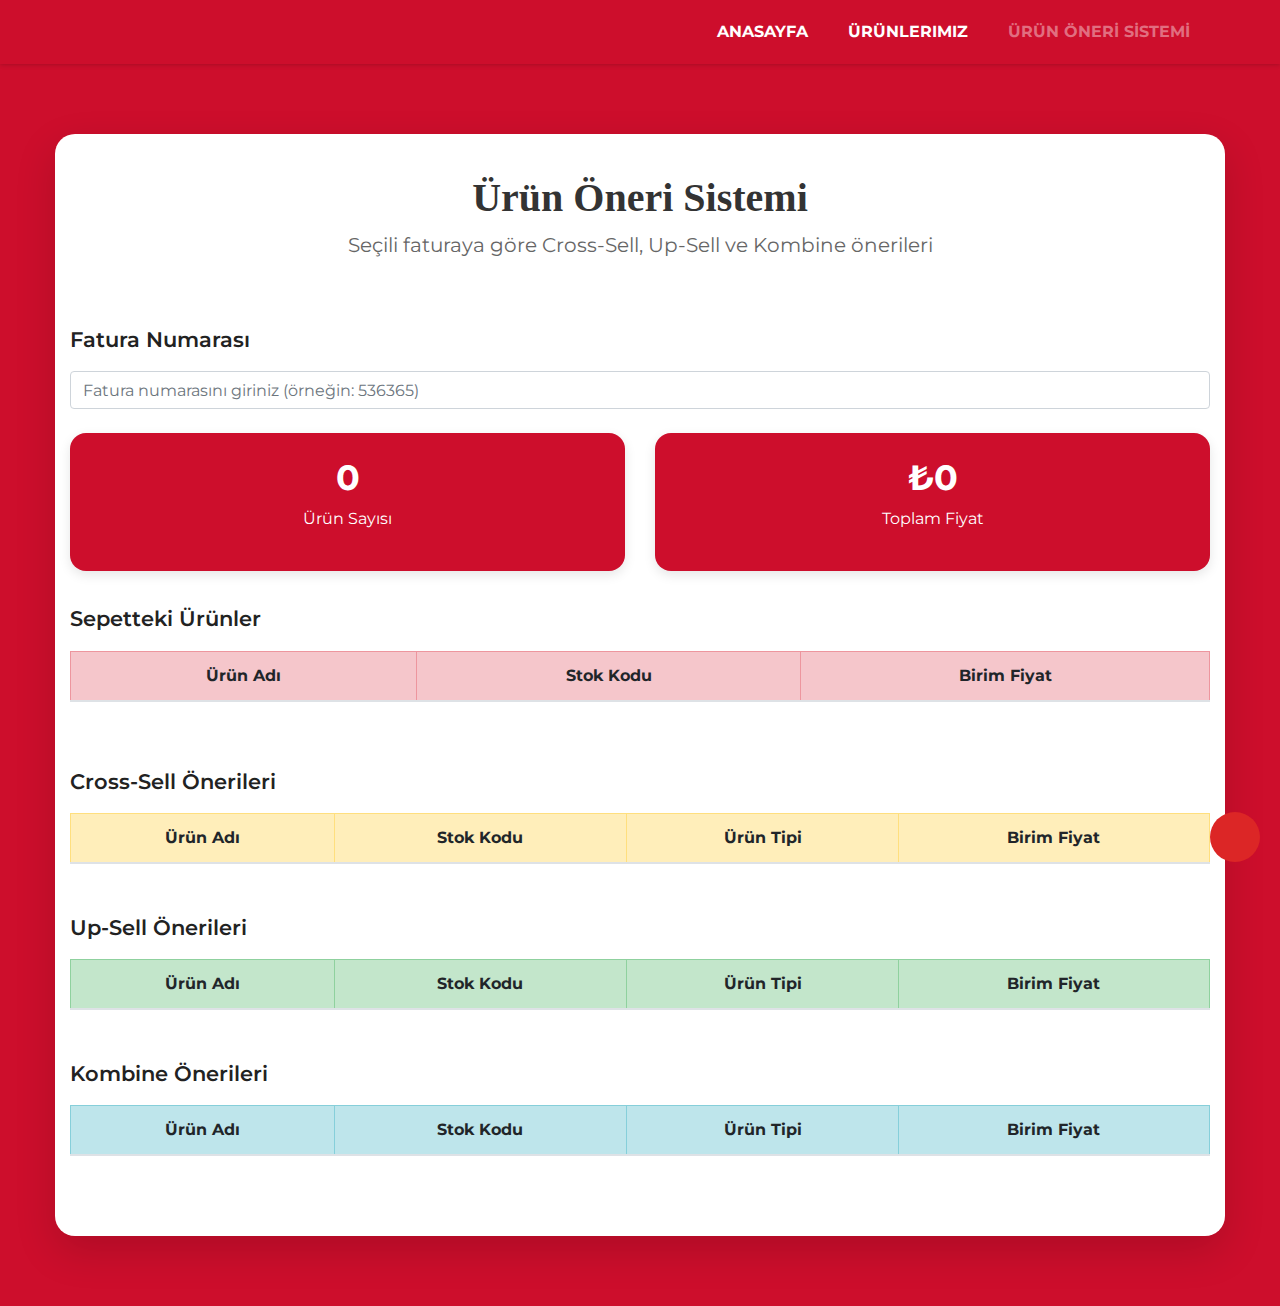
<file: frontend/static/product_suggestion.html>
<!DOCTYPE html>
<html>
  <head>
    <!-- Basic -->
    <meta charset="utf-8" />
    <meta http-equiv="X-UA-Compatible" content="IE=edge" />
    <!-- Mobile Metas -->
    <meta name="viewport" content="width=device-width, initial-scale=1, shrink-to-fit=no" />
    <!-- Site Metas -->
    <meta name="keywords" content="" />
    <meta name="description" content="" />
    <meta name="author" content="" />
    <link rel="shortcut icon" href="images/favicon.png" type="">
    <title>Customer Segmentation Project.</title>
    <link href="css/oneri.css" rel="stylesheet" />
    <link href="css/floating_button.css" rel="stylesheet" />

    <!-- bootstrap core css -->
    <link rel="stylesheet" type="text/css" href="css/bootstrap.css" />
    <!-- font awesome style -->
    <link href="css/font-awesome.min.css" rel="stylesheet" />
    <!-- Custom styles for this template -->
    <link href="css/style.css" rel="stylesheet" />
    <!-- responsive style -->
    <link href="css/responsive.css" rel="stylesheet" />
    <link href="https://cdnjs.cloudflare.com/ajax/libs/font-awesome/6.5.0/css/all.min.css" rel="stylesheet">
    <!-- Floating Button -->
  </head>
  <body class="sub_page">
    <div class="hero_area">
      <!-- Header aynı kalır -->
      <header class="header_section">
        <div class="container">
          <nav class="navbar navbar-expand-lg custom_nav-container ">
            <div class="collapse navbar-collapse" id="navbarSupportedContent">
              <ul class="navbar-nav">
                <li class="nav-item">
                  <a class="nav-link" href="index.html">Anasayfa <span class="sr-only">(current)</span>
                  </a>
                </li>
                <li class="nav-item">
                  <a class="nav-link" href="product.html">Ürünlerimiz</a>
                </li>
                <li class="nav-item active">
                  <a class="nav-link" href="product_suggestion.html">Ürün Önerİ Sİstemİ</a>
                </li>
              </ul>
            </div>
          </nav>
        </div>
      </header>
    </div>
    <section class="product_section layout_padding">
      <div class="container main-container">
        <h1 class="text-center page-title">Ürün Öneri Sistemi</h1>
        <p class="text-center subtitle">Seçili faturaya göre Cross-Sell, Up-Sell ve Kombine önerileri</p>
        <div class="mb-4">
          <label for="faturaNo" class="form-label section-title">Fatura Numarası</label>
          <input type="text" id="faturaNo" class="form-control" placeholder="Fatura numarasını giriniz (örneğin: 536365)">
        </div>
        <div id="sepet" class="row mb-4">
          <div class="col-md-6">
            <div class="metric-card">
              <h3 id="urunSayisi">0</h3>
              <p>Ürün Sayısı</p>
            </div>
          </div>
          <div class="col-md-6">
            <div class="metric-card">
              <h3 id="toplamFiyat">₺0</h3>
              <p>Toplam Fiyat</p>
            </div>
          </div>
        </div>
        <div class="section-title">Sepetteki Ürünler</div>
        <div class="table-responsive mb-5">
          <table class="table table-hover table-bordered align-middle">
            <thead class="table-danger text-center">
              <tr>
                <th>Ürün Adı</th>
                <th>Stok Kodu</th>
                <th>Birim Fiyat</th>
              </tr>
            </thead>
            <tbody id="sepetUrunleriBody"></tbody>
          </table>
        </div>
        <div class="section-title">Cross-Sell Önerileri</div>
        <div class="table-responsive mb-4">
          <table class="table table-hover table-bordered align-middle">
            <thead class="table-warning text-center">
              <tr>
                <th>Ürün Adı</th>
                <th>Stok Kodu</th>
                <th>Ürün Tipi</th>
                <th>Birim Fiyat</th>
              </tr>
            </thead>
            <tbody id="crossTableBody"></tbody>
          </table>
        </div>
        <div class="section-title">Up-Sell Önerileri</div>
        <div class="table-responsive mb-4">
          <table class="table table-hover table-bordered align-middle">
            <thead class="table-success text-center">
              <tr>
                <th>Ürün Adı</th>
                <th>Stok Kodu</th>
                <th>Ürün Tipi</th>
                <th>Birim Fiyat</th>
              </tr>
            </thead>
            <tbody id="upTableBody"></tbody>
          </table>
        </div>
        <div class="section-title">Kombine Önerileri</div>
        <div class="table-responsive mb-4">
          <table class="table table-hover table-bordered align-middle">
            <thead class="table-info text-center">
              <tr>
                <th>Ürün Adı</th>
                <th>Stok Kodu</th>
                <th>Ürün Tipi</th>
                <th>Birim Fiyat</th>
              </tr>
            </thead>
            <tbody id="comboTableBody"></tbody>
          </table>
        </div>
      </div>
    </section>
  </body>
  <input type="checkbox" id="chat-toggle">
  <label class="chat-btn" for="chat-toggle">
    <i class="fa fa-commenting-o comment"></i>
    <i class="fa fa-close close"></i>
  </label>
  <div class="chat-wrapper">
    <div class="chat-header">
      <h6>Asistan</h6>
    </div>
    <div class="chat-body" id="chat-messages">
      <div class="chat-message bot">Merhaba! Size nasıl yardımcı olabilirim?</div>
    </div>
    <div class="chat-input-area">
      <input type="text" id="chat-input" placeholder="Mesajınızı yazın..." onkeydown="if(event.key==='Enter') sendMessage()">
      <button onclick="sendMessage()" id="send-button">
        <i class="fa fa-paper-plane"></i>
      </button>
    </div>
  </div>
  <script src="https://cdn.jsdelivr.net/npm/bootstrap@5.3.0/dist/js/bootstrap.bundle.min.js"></script>
  <script src="js/app.js"></script>
</html>
</file>
<file: frontend/static/css/oneri.css>
/* Sadece öneri sayfasına özel body stili */
body.oneri {
  background: linear-gradient(135deg, #cd0e2c 0%, #cd0e2c 100%);
  color: #1f2937;
  padding: 40px 0;
}

/* Beyaz kart görünümü için ana konteyner */
.main-container {
  background: #fff;
  border-radius: 20px;
  padding: 40px 30px;
  max-width: 960px;
  margin: auto;
  box-shadow: 0 15px 40px rgba(0, 0, 0, 0.15);
}

/* Sayfa başlığı */
.page-title {
  font-size: 2.5rem;
  font-weight: 700;
  color: #333;
}

/* Alt başlık */
.subtitle {
  font-size: 1.25rem;
  color: #666;
  margin-bottom: 2rem;
}

/* Bölüm başlığı */
.section-title {
  font-size: 1.3rem;
  font-weight: 600;
  margin: 2rem 0 1rem;
  color: #222;
}

/* Kırmızı kartlar (Ürün sayısı, toplam fiyat) */
.metric-card {
  background-color: #cd0e2c;
  color: white;
  padding: 1.5rem;
  border-radius: 1rem;
  text-align: center;
  box-shadow: 0 4px 12px rgba(0, 0, 0, 0.1);
}

.metric-card h3 {
  font-size: 2.2rem;
  font-weight: bold;
}

/* Fiyat etiketi */
.price-tag {
  background: #cd0e2c;
  color: #fff;
  padding: 6px 14px;
  border-radius: 30px;
  font-size: 0.9rem;
  font-weight: 600;
  display: inline-block;
}

/* Input focus görünümü */
.form-control:focus {
  border-color: #cd0e2c;
  box-shadow: 0 0 0 0.25rem rgba(220, 38, 38, 0.2);
}
</file>
<file: frontend/static/css/floating_button.css>
/* Floating Chat Button */
.chat-btn {
  position: fixed;
  bottom: 30px;
  right: 20px;
  background: #dc2626;
  color: white;
  width: 50px;
  height: 50px;
  border-radius: 50%;
  display: flex;
  justify-content: center;
  align-items: center;
  z-index: 1001;
  cursor: pointer;
  font-size: 22px;
}

.chat-btn .close {
  display: none;
}

#chat-toggle:checked ~ .chat-btn .comment {
  display: none;
}
#chat-toggle:checked ~ .chat-btn .close {
  display: block;
  transform: rotate(180deg);
}

.chat-wrapper {
  position: fixed;
  bottom: 100px;
  right: 20px;
  width: 300px;
  background: white;
  border-radius: 15px;
  box-shadow: 0 5px 25px rgba(0,0,0,0.2);
  opacity: 0;
  pointer-events: none;
  transition: 0.3s;
  z-index: 1000;
}

#chat-toggle:checked ~ .chat-wrapper {
  opacity: 1;
  pointer-events: auto;
}

.chat-header {
  background: #dc2626;
  color: white;
  padding: 12px;
  border-radius: 15px 15px 0 0;
  font-weight: bold;
  text-align: center;
}

.chat-body {
  max-height: 300px;
  overflow-y: auto;
  padding: 10px;
  background: #f9f9f9;
  scroll-behavior: smooth;
}


.chat-message {
  padding: 8px 12px;
  border-radius: 12px;
  margin: 6px 0;
  max-width: 100%;
  word-wrap: break-word;
  word-break: break-word;
  display: block;
  animation: fadeIn 0.4s ease-in;
  white-space: pre-wrap; /* taşmayı engeller ve alt satıra geçmesini sağlar */
}

.chat-message.bot {
  background: #eee;
  float: left;
  color: #333;
}

.chat-message.user {
  background: #dc2626;
  float: right;
  color: white;
}

.chat-input-area {
  display: flex;
  padding: 10px;
  border-top: 1px solid #ddd;
  gap: 5px;
}

.chat-input-area input {
  flex: 1;
  padding: 8px;
  border: 1px solid #ccc;
  border-radius: 8px;
}

.chat-input-area button {
  background: #dc2626;
  border: none;
  color: white;
  padding: 10px 14px;
  border-radius: 50%;
  font-size: 18px;
  cursor: pointer;
  display: flex;
  align-items: center;
  justify-content: center;
  transition: 0.3s ease;
}

.chat-input-area button:hover {
  background: #b91c1c;
  transform: translateY(-1px);
}

@keyframes fadeIn {
  from { opacity: 0; transform: translateY(10px); }
  to { opacity: 1; transform: translateY(0); }
}

#chat-toggle {
  display: none;
}


.sending i {
  animation: spin 0.6s linear;
}

@keyframes spin {
  0%   { transform: rotate(0deg); }
  100% { transform: rotate(360deg); }
}
</file>
<file: frontend/static/css/style.css>
@import url('https://fonts.googleapis.com/css2?family=Montserrat:ital,wght@0,100;0,200;0,300;0,400;0,500;0,600;0,700;0,800;0,900;1,100;1,200;1,300;1,400;1,500;1,600;1,700;1,800;1,900&display=swap');

* {
  box-sizing: border-box;
}
body {
  font-family: 'Montserrat', sans-serif;
  color: #0c0c0c;
  background-color: #cd0e2c;
  overflow-x: hidden;
}

.layout_padding {
  padding: 70px 0;
}

.layout_padding2 {
  padding: 75px 0;
}

.layout_padding2-top {
  padding-top: 75px;
}

.layout_padding2-bottom {
  padding-bottom: 75px;
}

.layout_padding-top {
  padding-top: 90px;
}

.layout_padding-bottom {
  padding-bottom: 90px;
}

h1,
h2 {
  font-family: 'Playfair Display', serif;
}

.heading_container {
  display: -webkit-box;
  display: -ms-flexbox;
  display: flex;
  -webkit-box-orient: vertical;
  -webkit-box-direction: normal;
      -ms-flex-direction: column;
          flex-direction: column;
  -webkit-box-align: start;
      -ms-flex-align: start;
          align-items: flex-start;
}

.heading_container h2 {
    position: relative;
    margin-bottom: 0;
    font-size: 3.5rem;
    font-weight: bold;
}

.heading_container h2::after {
    content: "";
    display: block;
    width: 70px;
    height: 5px;
    background: #f7444e;
    margin: 10px auto 10px;
}

.heading_container h2 span {
  color: #f7444e;
}

.heading_container p {
  margin-top: 10px;
  margin-bottom: 0;
}

.heading_container.heading_center {
  -webkit-box-align: center;
      -ms-flex-align: center;
          align-items: center;
  text-align: center;
}

a,
a:hover,
a:focus {
  text-decoration: none;
}

a:hover,
a:focus {
  color: initial;
}

.btn,
.btn:focus {
  outline: none !important;
  -webkit-box-shadow: none;
          box-shadow: none;
}

/*header section*/
.hero_area {
  position: relative;
  min-height: 100vh;
  display: -webkit-box;
  display: -ms-flexbox;
  display: flex;
  -webkit-box-orient: vertical;
  -webkit-box-direction: normal;
      -ms-flex-direction: column;
          flex-direction: column;
}

.sub_page .hero_area {
  min-height: auto;
  -webkit-box-shadow: 0 0 5px 0 rgba(0, 0, 0, 0.25);
          box-shadow: 0 0 5px 0 rgba(0, 0, 0, 0.25);
}

.header_section {
    padding: 15px 0;
}

.header_section .container-fluid {
  padding-right: 25px;
  padding-left: 25px;
}

.navbar-brand {
  font-family: 'Playfair Display', serif;
}

.navbar-brand span {
  font-weight: bold;
  font-size: 32px;
  color: #000000;
}

.custom_nav-container {
  padding: 0;
}

.custom_nav-container .navbar-nav {
  margin-left: auto;
}

.custom_nav-container .navbar-nav .nav-item .nav-link {
    padding: 5px 20px;
    color: #ffffff;
    text-align: center;
    text-transform: uppercase;
    border-radius: 5px;
    -webkit-transition: all 0.3s;
    transition: all 0.3s;
    font-weight: 700;
}

.custom_nav-container .navbar-nav .nav-item .nav-link svg {
  width: 17px;
  height: auto;
  fill: #000000;
  margin-bottom: 2px;
}

.custom_nav-container .navbar-nav .nav-item:hover .nav-link, .custom_nav-container .navbar-nav .nav-item.active .nav-link {
  color: #E16E80;
}

.custom_nav-container .navbar-nav .nav-item:hover .nav-link svg, .custom_nav-container .navbar-nav .nav-item.active .nav-link svg {
  fill: #f7444e;
}

.custom_nav-container .nav_search-btn {
  width: 35px;
  height: 35px;
  padding: 0;
  border: none;
  color: #000000;
}

.custom_nav-container .nav_search-btn:hover {
  color: #f7444e;
}

.custom_nav-container .navbar-toggler {
  outline: none;
}

.custom_nav-container .navbar-toggler {
  padding: 0;
  width: 37px;
  height: 42px;
  -webkit-transition: all 0.3s;
  transition: all 0.3s;
}

.custom_nav-container .navbar-toggler span {
  display: block;
  width: 35px;
  height: 4px;
  background-color: #000000;
  margin: 7px 0;
  -webkit-transition: all 0.3s;
  transition: all 0.3s;
  position: relative;
  border-radius: 5px;
  transition: all 0.3s;
}

.custom_nav-container .navbar-toggler span::before, .custom_nav-container .navbar-toggler span::after {
  content: "";
  position: absolute;
  left: 0;
  height: 100%;
  width: 100%;
  background-color: #000000;
  top: -10px;
  border-radius: 5px;
  -webkit-transition: all 0.3s;
  transition: all 0.3s;
}

.custom_nav-container .navbar-toggler span::after {
  top: 10px;
}

.custom_nav-container .navbar-toggler[aria-expanded="true"] {
  -webkit-transform: rotate(360deg);
          transform: rotate(360deg);
}

.custom_nav-container .navbar-toggler[aria-expanded="true"] span {
  -webkit-transform: rotate(45deg);
          transform: rotate(45deg);
}

.custom_nav-container .navbar-toggler[aria-expanded="true"] span::before, .custom_nav-container .navbar-toggler[aria-expanded="true"] span::after {
  -webkit-transform: rotate(90deg);
          transform: rotate(90deg);
  top: 0;
}

/*end header section*/
/* slider section */
.slider_section {
  -webkit-box-flex: 1;
      -ms-flex: 1;
          flex: 1;
  display: -webkit-box;
  display: -ms-flexbox;
  display: flex;
  -webkit-box-align: center;
      -ms-flex-align: center;
          align-items: center;
  position: relative;
  padding: 90px 0 75px 0;
}

.slider_section .row {
  -webkit-box-align: center;
      -ms-flex-align: center;
          align-items: center;
}

.slider_section #customCarousel1 {
  width: 100%;
  position: unset;
}

.slider_section .detail-box h1 {
    font-size: 4.5rem;
    font-weight: bold;
    margin-bottom: 15px;
    color: #002c3e;
    line-height: 70px;
}

.slider_section .detail-box h1 span {
  color: #f7444e;
}

.slider_section .detail-box p {
    font-size: 16px;
    margin-top: 20px;
    margin-bottom: 1.5rem;
}

.slider_section .detail-box a {
    display: inline-block;
    padding: 12px 45px;
    background-color: #cd0e2c;
    border: 1px solid #cd0e2c;
    color: #ffffff;
    border-radius: 0;
    -webkit-transition: all 0.3s;
    transition: all 0.3s;
    margin-top: 10px;
    font-weight: 700;
}

.slider_section .detail-box a:hover {
  background-color: transparent;
  color: #cd0e2c;
}

.slider_section .img-box img {
  width: 150%;
}

.slider_section .carousel-indicators {
  position: unset;
  margin: 0;
  margin-top: 45px;
  -webkit-box-pack: start;
      -ms-flex-pack: start;
          justify-content: flex-start;
  -webkit-box-align: center;
      -ms-flex-align: center;
          align-items: center;
}

.slider_section .carousel-indicators li {
  background-color: #cd0e2c;
  width: 12px;
  height: 12px;
  border-radius: 100%;
  opacity: 1;
}

.slider_section .carousel-indicators li.active {
  width: 20px;
  height: 20px;
  background-color: #cd0e2c;
}

.slider_bg_box {
  position: absolute;
  top: 0;
  left: 0;
  width: 100%;
  height: 100%;
  z-index: -1;
}

.slider_bg_box img {
  width: 100%;
  height: 100%;
  -o-object-fit: cover;
     object-fit: cover;
  -o-object-position: top right;
     object-position: top right;
}

.product_section .heading_container {
  margin-bottom: 20px;
}

.product_section .box {
    position: relative;
    margin-top: 25px;
    padding: 35px 35px;
    background-color: #cd0e2c;
    -webkit-transition: all .3s;
    transition: all .3s;
    overflow: hidden;
    box-shadow: 5px 5px 5px -5px rgba(0,0,0,.2);
    border: solid #fff 10px;
}

.img-box {
  display: flex;
  justify-content: center;
  align-items: center;
  height: 200px;
}
.product_section .box .img-box img {
  max-width: 160%;
  max-height: 400px;
  -webkit-transition: all .3s;
  transition: all .3s;
}

.product_section .box .detail-box {
  text-align: center;
  display: -webkit-box;
  display: -ms-flexbox;
  display: flex;
  -webkit-box-pack: justify;
      -ms-flex-pack: justify;
          justify-content: space-between;
}

.product_section .box .detail-box h5 {
  font-size: 18px;
  margin-top: 10px;
}

.product_section .box .detail-box h6 {
  margin-top: 10px;
  color: #002c3e;
  font-weight: 600;
}

.product_section .box:hover img {
  -webkit-transform: scale(1.1);
          transform: scale(1.1);
}

.product_section .box:hover .option_container {
  opacity: 1;
  visibility: visible;
  -webkit-transform: translateY(0);
          transform: translateY(0);
}
.arrival_section {
    background-color: #cd0e2c;
}
.product_section .option_container {
  position: absolute;
  top: 0;
  left: 0;
  width: 100%;
  height: 100%;
  display: -webkit-box;
  display: -ms-flexbox;
  display: flex;
  -webkit-box-pack: center;
      -ms-flex-pack: center;
          justify-content: center;
  -webkit-box-align: center;
      -ms-flex-align: center;
          align-items: center;
  background-color: #cd0e2c;
  z-index: 3;
  opacity: 0;
  visibility: hidden;
  -webkit-transition: all .2s;
  transition: all .2s;
  -webkit-transform: translateY(100%);
          transform: translateY(100%);
}

.product_section .options {
  display: -webkit-box;
  display: -ms-flexbox;
  display: flex;
  -webkit-box-orient: vertical;
  -webkit-box-direction: normal;
      -ms-flex-direction: column;
          flex-direction: column;
  -webkit-box-align: center;
      -ms-flex-align: center;
          align-items: center;
}

.product_section .options a {
  display: inline-block;
  padding: 8px 15px;
  border-radius: 30px;
  width: 165px;
  text-align: center;
  -webkit-transition: all .3s;
  transition: all .3s;
  margin: 5px 0;
}

.product_section .options .option1 {
  background-color: #cd0e2c;
  border: 1px solid #cd0e2c;
  color: #ffffff;
}

.product_section .options .option1:hover {
  background-color: transparent;
  color: #cd0e2c;
}

.product_section .options .option2 {
  background-color: #000000;
  border: 1px solid #000000;
  color: #ffffff;
}

.product_section .options .option2:hover {
  background-color: transparent;
  color: #000000;
}

.product_section .btn-box {
  display: -webkit-box;
  display: -ms-flexbox;
  display: flex;
  -webkit-box-pack: center;
      -ms-flex-pack: center;
          justify-content: center;
  margin-top: 45px;
}

.product_section .btn-box a {
  display: inline-block;
  padding: 10px 40px;
  background-color: #cd0e2c;
  border: 1px solid #cd0e2c;
  color: #ffffff;
  border-radius: 0;
  -webkit-transition: all 0.3s;
  transition: all 0.3s;
}

.product_section .btn-box a:hover {
  background-color: transparent;
  color: #cd0e2c;
}

.arrival_section .heading_container {
  color: #002c3e;
  margin-bottom: 10px;
}

.arrival_section .box {
  padding: 120px 45px;
  position: relative;
}

.arrival_section .arrival_bg_box {
    position: absolute;
    top: 0;
    left: 0;
    width: 100%;
    height: 100%;
    z-index: 3;
}

.arrival_section .arrival_bg_box img {
    width: 50%;
    height: 100%;
    -o-object-fit: cover;
    object-fit: cover;
    -o-object-position: top left;
    object-position: top left;
}

.arrival_section a {
  display: inline-block;
  padding: 10px 45px;
  background-color: #cd0e2c;
  border: 1px solid #cd0e2c;
  color: #ffffff;
  border-radius: 0;
  -webkit-transition: all 0.3s;
  transition: all 0.3s;
}

.arrival_section a:hover {
  background-color: transparent;
  color: #cd0e2c;
}

.why_section .box {
    text-align: center;
    margin-top: 45px;
    background-color: #002c3e;
    padding: 45px 50px;
    border-radius: 5px;
    color: #ffffff;
}

.detail-box h5 {
    font-size: 21px;
    font-weight: 700;
}

.remove_line_bt h2::after {
    display: none;
}

.why_section .box .img-box {
  margin-bottom: 2px;
}

.why_section .box .img-box svg {
  width: 5px;
  height: auto;
  fill: #ffffff;
}

.subscribe_section {
  text-align: center;
}

.subscribe_section .box {
  background-color: #d4ced0;
  padding: 75px 45px;
}

.subscribe_section .subscribe_form .heading_container {
  -webkit-box-pack: center;
      -ms-flex-pack: center;
          justify-content: center;
  color: #002c3e;
}

.subscribe_section .subscribe_form .heading_container h2 {
  padding: 0 25px;
}

.subscribe_section .subscribe_form form {
  display: -webkit-box;
  display: -ms-flexbox;
  display: flex;
  -webkit-box-orient: vertical;
  -webkit-box-direction: normal;
      -ms-flex-direction: column;
          flex-direction: column;
  -webkit-box-align: center;
      -ms-flex-align: center;
          align-items: center;
}

.subscribe_section .subscribe_form form input {
    width: 100%;
    height: 60px;
    border: none;
    border-radius: 90px;
    outline: none;
    padding: 5px 25px;
    background-color: #ffffff;
    margin-top: 15px;
    text-align: left;
}

.subscribe_section .subscribe_form form input::-webkit-input-placeholder {
  color: #171620;
}

.subscribe_section .subscribe_form form input:-ms-input-placeholder {
  color: #171620;
}

.subscribe_section .subscribe_form form input::-ms-input-placeholder {
  color: #171620;
}

.subscribe_section .subscribe_form form input::placeholder {
  color: #171620;
}

.subscribe_section .subscribe_form form button {
  display: inline-block;
  padding: 10px 45px;
  background-color: #cd0e2c;
  border: 1px solid #cd0e2c;
  color: #ffffff;
  border-radius: 35px;
  -webkit-transition: all 0.3s;
  transition: all 0.3s;
  text-transform: uppercase;
  margin-top: 35px;
  font-weight: 600;
  width: 100%;
  max-width: 285px;
}

.subscribe_section .subscribe_form form button:hover {
  background-color: transparent;
  color: #cd0e2c;
}

.client_section .box {
  display: -webkit-box;
  display: -ms-flexbox;
  display: flex;
  -webkit-box-orient: vertical;
  -webkit-box-direction: normal;
      -ms-flex-direction: column;
          flex-direction: column;
  -webkit-box-align: center;
      -ms-flex-align: center;
          align-items: center;
  text-align: center;
  margin-top: 55px;
}

.client_section .box .img_container {
    width: auto;
    height: auto;
    border-radius: 100%;
    display: -webkit-box;
    display: -ms-flexbox;
    display: flex;
    -webkit-box-pack: end;
    -ms-flex-pack: end;
    justify-content: flex-end;
    -webkit-box-align: center;
    -ms-flex-align: center;
    align-items: center;
    background-color: transparent;
}

.client_section .box .img_container .img-box {
    width: auto;
    height: auto;
    border-radius: 100%;
    display: -webkit-box;
    display: -ms-flexbox;
    display: flex;
    -webkit-box-pack: center;
    -ms-flex-pack: center;
    justify-content: center;
    -webkit-box-align: center;
    -ms-flex-align: center;
    align-items: center;
    background-color: #ffffff;
    margin-right: -1px;
}

.client_section .box .img_container .img-box .img_box-inner {
  width: 200px;
  height: 200px;
  border-radius: 100%;
  display: -webkit-box;
  display: -ms-flexbox;
  display: flex;
  -webkit-box-pack: center;
      -ms-flex-pack: center;
          justify-content: center;
  -webkit-box-align: center;
      -ms-flex-align: center;
          align-items: center;
  overflow: hidden;
}

.client_section .box .img_container .img-box .img_box-inner img {
  width: 100%;
}

.client_section .box .detail-box {
  margin-top: 25px;
}

.client_section .box .detail-box h5 {
  font-size: 20px;
  font-weight: 600;
}

.client_section .box .detail-box h6 {
  font-size: 15px;
  color: #999998;
}

.client_section .carousel-control-prev,
.client_section .carousel-control-next {
  top: 43%;
  -webkit-transform: translateY(-50%);
          transform: translateY(-50%);
  opacity: 1;
  width: auto;
  margin: 0 5px;
  width: 50px;
  height: 50px;
  opacity: 1;
  color: #ffffff;
  background-color: #cd0e2c;
  border-radius: 100%;
}

.client_section .carousel-control-prev:hover,
.client_section .carousel-control-next:hover {
  background-color: #212121;
}

.client_section .carousel-control-prev {
  left: 25%;
}

.client_section .carousel-control-next {
  right: 25%;
}

/* footer section*/
.footer_section {
  background-color: #002c3e;
  color: #ffffff;
  padding-top: 70px;
}

.footer_section {
    color: #ffffff;
    text-align: left;
}

.footer_section h4 {
  font-size: 28px;
}

.footer_section h4,
.footer_section .footer-logo {
  font-weight: 600;
  margin-bottom: 20px;
  font-family: 'Playfair Display', serif;
  text-align: left;
}

.footer_section .footer-col {
  margin-bottom: 30px;
}

.footer_section .footer_contact .contact_link_box {
  display: -webkit-box;
  display: -ms-flexbox;
  display: flex;
  -webkit-box-orient: vertical;
  -webkit-box-direction: normal;
      -ms-flex-direction: column;
          flex-direction: column;
}

.footer_section .footer_contact .contact_link_box a {
    margin: 10px 0;
    color: #ffffff;
}

.footer_section .footer_contact .contact_link_box a i {
  margin-right: 5px;
}

.footer_section .footer_contact .contact_link_box a:hover {
  color: #cd0e2c;
}

.footer_section .footer-logo {
  display: block;
  font-weight: bold;
  font-size: 32px;
  color: #ffffff;
}

.footer_section .footer_social {
    display: -webkit-box;
    display: -ms-flexbox;
    display: flex;
    -webkit-box-pack: left;
    -ms-flex-pack: center;
    justify-content: left;
    margin-top: 25px;
    margin-bottom: 10px;
}

.footer_section .footer_social a {
  display: -webkit-box;
  display: -ms-flexbox;
  display: flex;
  -webkit-box-pack: center;
      -ms-flex-pack: center;
          justify-content: center;
  -webkit-box-align: center;
      -ms-flex-align: center;
          align-items: center;
  color: #002c3e;
  width: 30px;
  height: 30px;
  border-radius: 100%;
  background-color: #ffffff;
  border-radius: 100%;
  margin: 0 2.5px;
  font-size: 18px;
}

.footer_section .footer_social a:hover {
  color: #f7444e;
}

.footer_section .map_container {
  width: 100%;
  height: 175px;
  overflow: hidden;
  display: -webkit-box;
  display: -ms-flexbox;
  display: flex;
  -webkit-box-align: stretch;
      -ms-flex-align: stretch;
          align-items: stretch;
}

.footer_section .map_container .map {
  height: 100%;
  -webkit-box-flex: 1;
      -ms-flex: 1;
          flex: 1;
}

.footer_section .map_container .map #googleMap {
  height: 100%;
}

.footer_section .footer-info {
  text-align: center;
  margin-top: 25px;
}

.footer_section .footer-info p {
    color: #ffffff;
    margin: 0;
    padding: 20px 0;
    border-top: 1px solid rgba(255,255,255,0.2);
}

.footer_section .footer-info p a {
  color: inherit;
}
/*# sourceMappingURL=style.css.map */

.heading_container.heading_center h3 {
    position: relative;
    margin-bottom: 15px;
    font-size: 2.5rem;
    font-weight: bold;
    font-family: 'Playfair Display', serif;
}

li.nav-item ul {
    background: #fff;
    border: solid #000 2px;
    border-radius: 0;
    padding: 10px 20px;
    margin-left: 10px;
    margin-top: 10px;
    box-shadow: 4px 4px 0px 0 #000;
    width: 190px;
}

li.nav-item ul li {
    float: left;
    width: 100%;
    margin: 6px 0;
}

li.nav-item ul li a {
    color: #212529;
    font-size: 16px;
    font-weight: 500;
    letter-spacing: 0.2px;
    margin-top: 10px;
    transition: ease all 0.5s;
}

li.nav-item ul li a:hover, li.nav-item ul li a:focus {
    color: #cd0e2c;
}

.inner_page_head {
    background: #cd0e2c;
    text-align: center;
    color: #fff;
}

.inner_page_head h3 {
    font-size: 42px;
    font-weight: 800;
}

/** footer **/

footer {
    background: #f8f8f8;
    padding: 90px 0 70px;
}

.logo_footer {
    margin-bottom: 30px;
}

.information_f p {
    margin-bottom: 1.2rem;
    line-height: 25px;
    font-size: 15px;
}

.widget_menu h3 {
    font-size: 18px;
    font-weight: 700;
    text-transform: uppercase;
    letter-spacing: 0.2px;
    margin-bottom: 25px;
}

.widget_menu ul {
    list-style: none;
    padding: 0;
    margin: 0;
}

.widget_menu ul li {
    float: left;
    width: 100%;
}

.widget_menu ul li a {
    font-size: 15px;
    color: #000;
    margin-bottom: 0;
    float: left;
    width: 100%;
    margin-top: 5px;
}

.field {
    display: flex;
}

.widget_menu {
    float: left;
    width: 100%;
}

div.form_sub .field input[type="email"], div.form_sub .field input[type="email"]:hover, div.form_sub .field input[type="email"]:focus {
    padding: 10px 110px 10px 15px;
    border-radius: 0;
    border: solid #ccc 1px;
    font-size: 14px;
    position: relative;
    box-shadow: none;
    width: 100%;
    height: 48px;
}

.form_sub {
    position: relative;
}

.form_sub input[type="email"] + input[type="submit"] {
    position: absolute;
    right: 0;
    background: #cd0e2c;
    color: #fff;
    border: none;
    top: 0px;
    font-size: 14px;
    height: 48px;
    font-weight: 600;
    padding: 0 15px;
}

form input {
    background: #fff;
    border: solid #ccc 1px;
    padding: 15px 15px;
    width: 100%;
    font-size: 14px;
    margin-bottom: 20px;
    text-transform: capitalize;
    line-height: normal;
}

form textarea {
    background: #fff;
    border: solid #ccc 1px;
    padding: 15px 15px;
    width: 100%;
    min-height: 150px;
    font-size: 14px;
    margin-bottom: 20px;
    text-transform: capitalize;
    line-height: normal;
}

form input[type="submit"] {
    border: none;
    padding: 15px 45px;
    width: auto;
    font-size: 16px;
    text-transform: capitalize;
    line-height: normal;
    margin: 0 auto;
    display: flex;
    background: #333;
    color: #fff;
    font-weight: 600;
    transition: ease all 0.1s;
}

form input[type="submit"]:hover,
form input[type="submit"]:focus {
    background: #cd0e2c;
    color: #fff;
}

/** cpy **/

.cpy_ {
    background: #222;
    text-align: center;
    padding: 20px 0;
}

.cpy_ p {
    margin: 0;
    color: #fff;
    font-size: 15px;
    font-weight: 400;
}

.cpy_ p a {
    margin: 0;
    color: #cd0e2c;
    font-size: 15px;
    font-weight: 400;
}

http://kute-themes.com/html/boutique/html/index.html
https://template.hasthemes.com/noraure/noraure/index.html
https://preview.hasthemes.com/xoss-preview/xoss/index.html
</file>
<file: frontend/static/css/responsive.css>
@media (max-width: 1300px) {}

@media (max-width: 1120px) {}

@media (max-width: 992px) {
  .hero_area {
    min-height: auto;
  }

  .custom_nav-container .navbar-nav {
    padding-top: 15px;
    align-items: center;
  }


  .custom_nav-container .navbar-nav .nav-item .nav-link {
    padding: 5px 25px;
    margin: 5px 0;
  }

  .slider_section .carousel-indicators {
    margin-top: 45px;
  }

  .client_section .carousel-control-prev {
    left: 15%;
  }

  .client_section .carousel-control-next {
    right: 15%;
  }

}

@media (max-width: 767px) {

  .slider_bg_box img {
    -o-object-position: top center;
    object-position: top center;
  }

  .arrival_section .arrival_bg_box img {
    -o-object-position: top right;
    object-position: top right;
  }

  .client_section .carousel-control-prev {
    left: 5%;
  }

  .client_section .carousel-control-next {
    right: 5%;
  }

  .slider_section .detail-box,
  .about_section .detail-box {
    margin-bottom: 45px;
  }

  .about_section .row {
    flex-direction: column-reverse;
  }

  .subscribe_section .box,
  .arrival_section .box {
    padding: 75px 25px;
  }

  .subscribe_section .subscribe_form form button {
    margin-top: 15px;
  }
}

@media (max-width: 576px) {
  .heading_container h2 {
    font-size: 2.2rem;
  }
}

@media (max-width: 480px) {
  .heading_container h2 {
    font-size: 2rem;
  }

  .carousel_btn_box {
    display: flex;
    justify-content: center;
    margin-top: 25px;
  }

  .client_section .carousel-control-prev,
  .client_section .carousel-control-next {
    position: unset;
    transform: none;
  }
}

@media (max-width: 420px) {}

@media (max-width: 376px) {
  .slider_section .detail-box h1 {
    font-size: 3rem;
  }
}

@media (min-width: 1200px) {
  .container {
    max-width: 1170px;
  }
}
</file>
